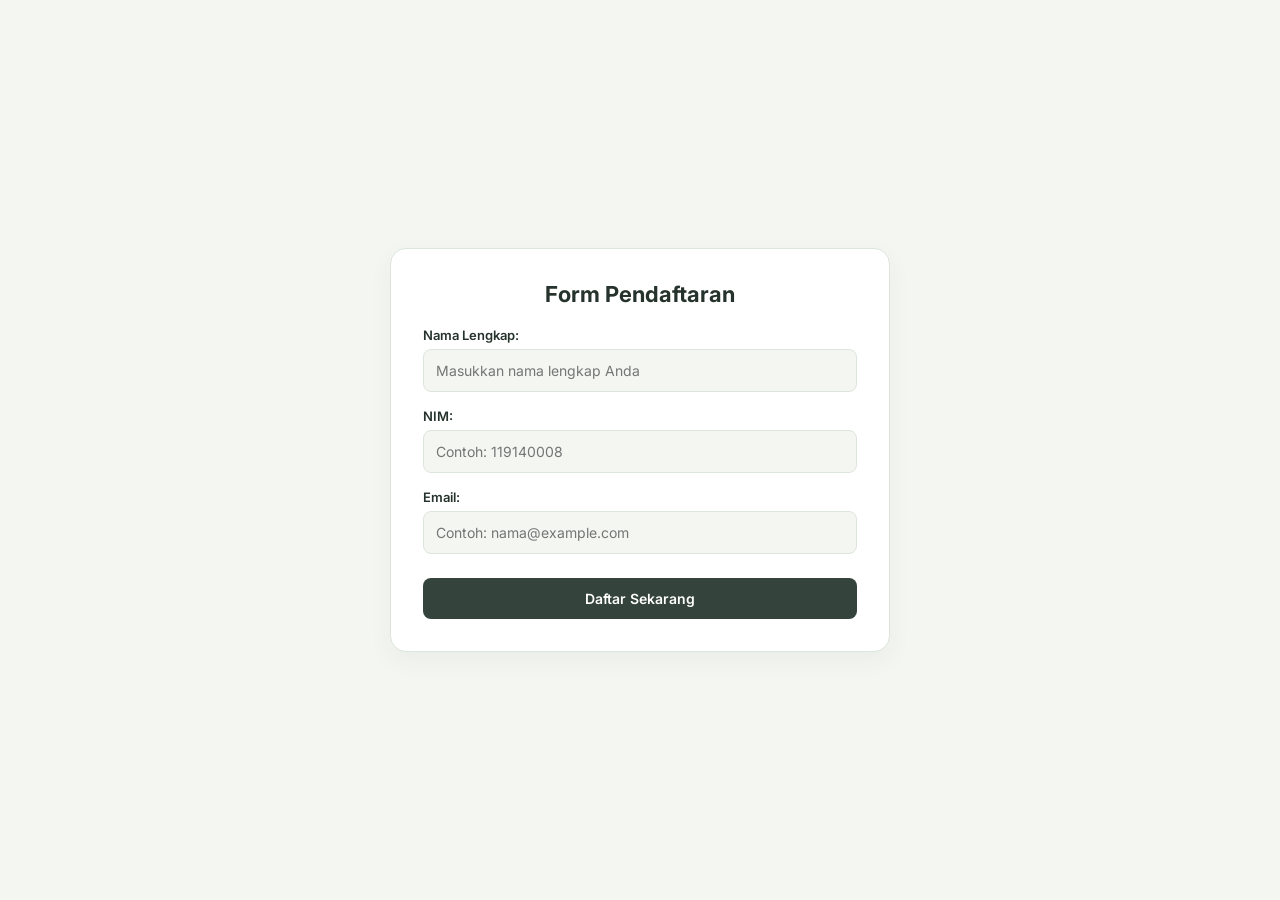
<file: index.html>
<!DOCTYPE html>
<html lang="id">
<head>
  <meta charset="UTF-8">
  <meta name="viewport" content="width=device-width, initial-scale=1.0">
  <title>Halaman Pendaftaran</title>
  <link rel="stylesheet" href="style.css">
</head>
<body>

  <div class="container">
    <h2 id="main-title">Form Pendaftaran</h2>
    
    <!-- Method GET untuk melempar data via Query String -->
    <form action="detail.html" method="GET">
      <div>
        <label for="nama">Nama Lengkap:</label>
        <input type="text" id="nama" name="nama" placeholder="Masukkan nama lengkap Anda" required>
      </div>

      <div>
        <label for="nim">NIM:</label>
        <input type="text" id="nim" name="nim" placeholder="Contoh: 119140008" required>
      </div>

      <div>
        <label for="email">Email:</label>
        <input type="email" id="email" name="email" placeholder="Contoh: nama@example.com" required>
      </div>

      <button type="submit">Daftar Sekarang</button>
    </form>
  </div>

</body>
</html>
</file>
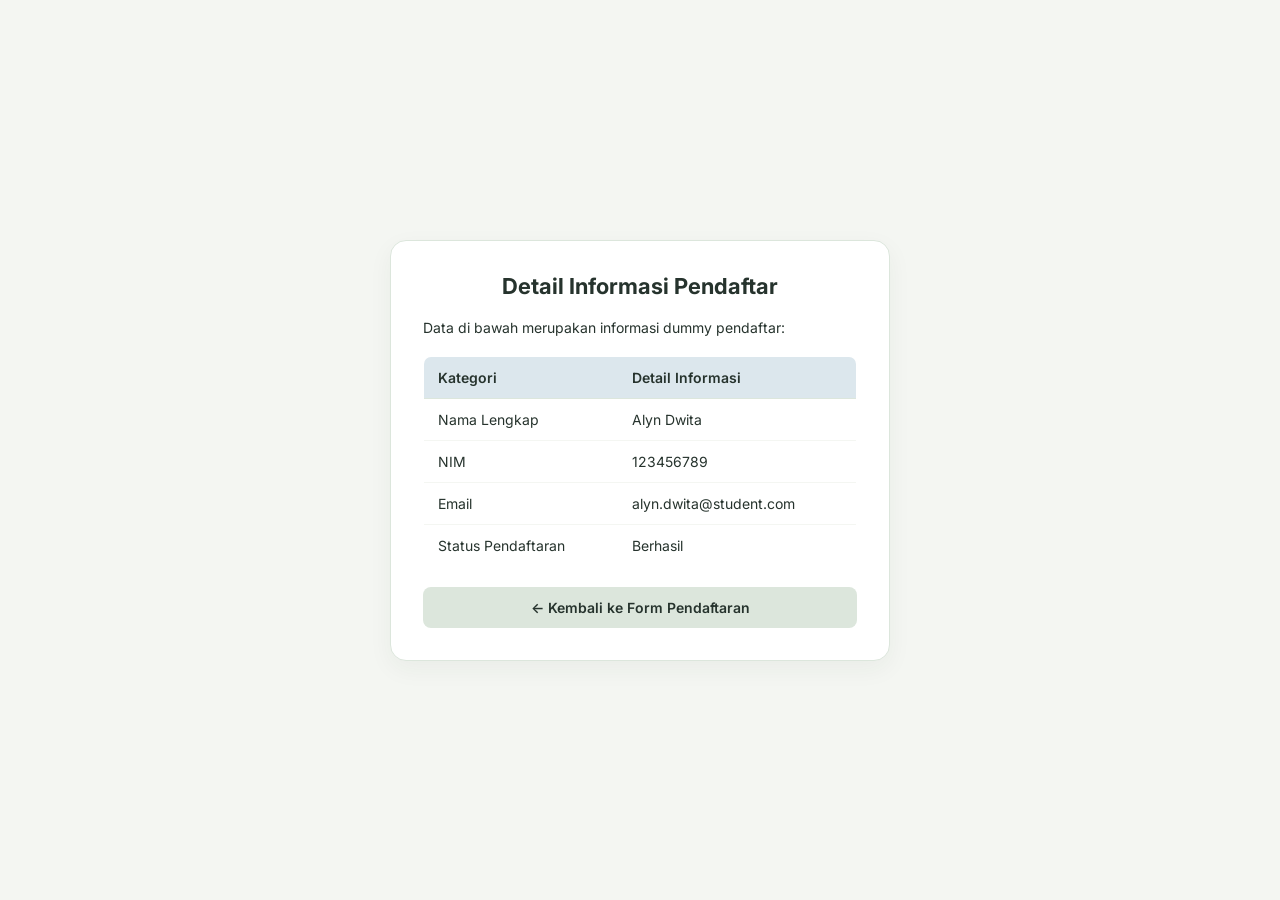
<file: detail.html>
<!DOCTYPE html>
<html lang="id">
<head>
  <meta charset="UTF-8">
  <meta name="viewport" content="width=device-width, initial-scale=1.0">
  <title>Detail Informasi Pendaftar</title>
  <link rel="stylesheet" href="style.css">
</head>
<body>

  <div class="container">
    <h2 id="main-title">Detail Informasi Pendaftar</h2>
    <p>Data di bawah merupakan informasi dummy pendaftar:</p>

    <!-- Tabel Informasi Dummy -->
    <table>
      <tr>
        <th>Kategori</th>
        <th>Detail Informasi</th>
      </tr>
      <tr>
        <td>Nama Lengkap</td>
        <td>Alyn Dwita</td>
      </tr>
      <tr>
        <td>NIM</td>
        <td>123456789</td>
      </tr>
      <tr>
        <td>Email</td>
        <td>alyn.dwita@student.com</td>
      </tr>
      <tr>
        <td>Status Pendaftaran</td>
        <td>Berhasil</td>
      </tr>
    </table>

    <a href="index.html" class="btn-back">&larr; Kembali ke Form Pendaftaran</a>
  </div>

</body>
</html>
</file>
<file: style.css>
/* Import Google Font Inter */
@import url('https://fonts.googleapis.com/css2?family=Inter:wght@400;500;600;700&display=swap');

/* Selector 1: Element Selector */
body {
  font-family: 'Inter', sans-serif;
  background-color: #F4F6F2;
  color: #26332D;
  margin: 0;
  padding: 20px;
  min-height: 100vh;
  display: flex;
  justify-content: center;
  align-items: center;
  box-sizing: border-box;
}

/* Selector 2: Class Selector (Box Layout dengan Soft Glass Card) */
.container {
  max-width: 500px;
  width: 100%;
  margin: 0 auto;
  background-color: #FFFFFF;
  padding: 32px;
  border-radius: 16px;
  border: 1px solid #DCE6DC;
  box-shadow: 0 8px 24px rgba(38, 51, 45, 0.05);
  box-sizing: border-box;
}

/* Selector 3: ID Selector */
#main-title {
  color: #26332D;
  font-size: 22px;
  font-weight: 700;
  text-align: center;
  margin-top: 0;
  margin-bottom: 20px;
}

.container > p {
  color: #26332D;
  font-size: 14px;
  margin-bottom: 20px;
}

/* Selector 4: Grouping & Form Element Selector */
form div {
  margin-bottom: 16px;
}

label {
  display: block;
  font-weight: 600;
  font-size: 13px;
  color: #26332D;
  margin-bottom: 6px;
}

input[type="text"], 
input[type="email"] {
  width: 100%;
  padding: 12px;
  font-family: inherit;
  font-size: 14px;
  color: #26332D;
  background-color: #F4F6F2;
  border: 1px solid #DCE6DC;
  border-radius: 8px;
  box-sizing: border-box;
  outline: none;
  transition: border-color 0.2s;
}

input[type="text"]:focus, 
input[type="email"]:focus {
  border-color: #34433B;
  background-color: #FFFFFF;
}

button {
  background-color: #34433B;
  color: #FFFFFF;
  padding: 12px 15px;
  border: none;
  border-radius: 8px;
  cursor: pointer;
  width: 100%;
  font-size: 14px;
  font-weight: 600;
  font-family: inherit;
  margin-top: 8px;
  transition: background-color 0.2s;
}

button:hover {
  background-color: #26332D;
}

/* Styling untuk Tabel (Soft Glass Accent) */
table {
  width: 100%;
  border-collapse: collapse;
  margin-top: 20px;
  border: 1px solid #DCE6DC;
  border-radius: 8px;
  overflow: hidden;
}

th, td {
  border-bottom: 1px solid #F4F6F2;
  padding: 12px 14px;
  text-align: left;
  font-size: 14px;
  color: #26332D;
}

th {
  background-color: #DCE7ED;
  color: #26332D;
  font-weight: 600;
  border-bottom: 1px solid #DCE6DC;
}

td {
  background-color: #FFFFFF;
}

/* Styling Tombol Kembali (Soft Glass Secondary Button) */
.btn-back {
  display: block;
  width: 100%;
  text-align: center;
  background-color: #DCE6DC;
  color: #26332D;
  font-size: 14px;
  font-weight: 600;
  padding: 12px;
  border-radius: 8px;
  text-decoration: none;
  box-sizing: border-box;
  margin-top: 20px;
  transition: background-color 0.2s, transform 0.1s;
}

.btn-back:hover {
  background-color: #cbd8cb;
  color: #26332D;
}

.btn-back:active {
  transform: scale(0.99);
}
</file>
